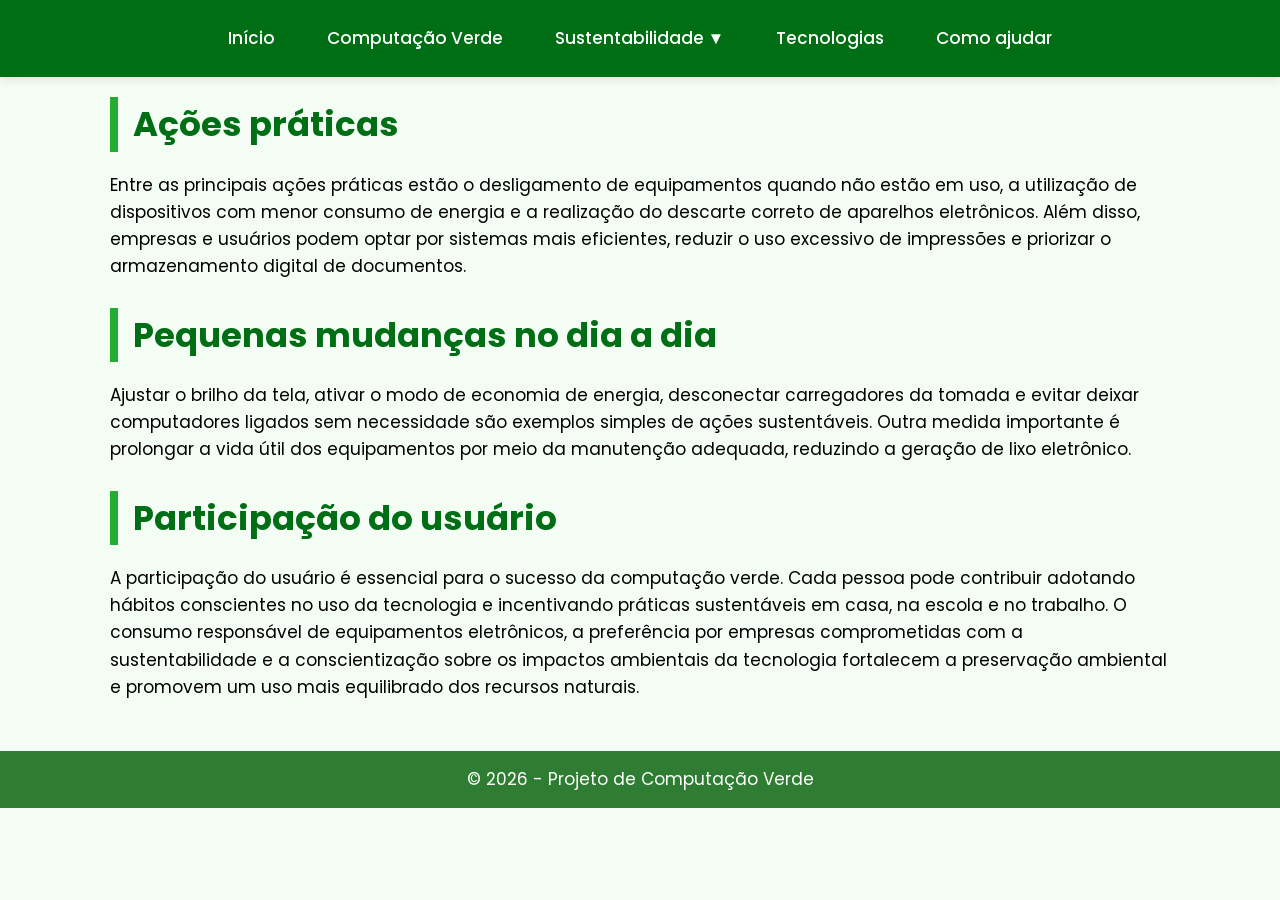
<file: como_ajudar.html>
<!DOCTYPE html>
<html lang="en">

<head>
    <meta charset="UTF-8">
    <meta name="viewport" content="width=device-width, initial-scale=1.0">
    <title>Página Inicial</title>
    <link rel="stylesheet" href="style.css">
    <style>
        body {
            font-family: 'Poppins', sans-serif;
            background-color: #f4fdf4;
            margin: 0;
            padding: 0;
            color: #000000;
        }

        .container {
            width: 100%;
            margin: auto;
            padding: 20px;
        }

        .container h2{
            color: #006E15;
            font-size: 2.0rem;
            border-left: 8px solid #25ac33;
            padding-left: 15px;
            margin-bottom: 20px;
        }
    </style>
</head>
<body>
    <nav class="menu-container">
        <ul class="menu-lista">
            <li><a href="index.html">Início</a></li>
            <li><a href="comp_verde.html">Computação Verde</a></li>
            <li class="dropdown"><a href="sustentab.html" class="dropbtn">Sustentabilidade ▼</a>
                <ul class="submenu">
                    <li><a href="efi_ener.html">Eficiênia Energética</a></li>
                    <li><a href="uso_disp.html">Uso Consciente de dispositivos</a></li>
                    <li><a href="red_elet.html">Redução de lixo Eletrônico</a></li>
                </ul>
            </li>
            <li><a href="tecnologias.html">Tecnologias</a></li>
            <li><a href="como_ajudar.html">Como ajudar</a></li>
        </ul>
    </nav>
    <div class="container">
        <h2>Ações práticas</h2>
        <p>
            Entre as principais ações práticas estão o desligamento de equipamentos quando não estão
            em uso, a utilização de dispositivos com menor consumo de energia e a realização do
            descarte correto de aparelhos eletrônicos. Além disso, empresas e usuários podem optar
            por sistemas mais eficientes, reduzir o uso excessivo de impressões e priorizar o
            armazenamento digital de documentos.
        </p>
        <br>
        <h2>Pequenas mudanças no dia a dia</h2>
        <p>
            Ajustar o brilho da tela, ativar o modo de economia de energia, desconectar carregadores
            da tomada e evitar deixar computadores ligados sem necessidade são exemplos simples de
            ações sustentáveis. Outra medida importante é prolongar a vida útil dos equipamentos por
            meio da manutenção adequada, reduzindo a geração de lixo eletrônico.
        </p>
        <br>
        <h2>Participação do usuário</h2>
        <p>
            A participação do usuário é essencial para o sucesso da computação verde. Cada pessoa
            pode contribuir adotando hábitos conscientes no uso da tecnologia e incentivando práticas
            sustentáveis em casa, na escola e no trabalho. O consumo responsável de equipamentos
            eletrônicos, a preferência por empresas comprometidas com a sustentabilidade e a
            conscientização sobre os impactos ambientais da tecnologia fortalecem a preservação
            ambiental e promovem um uso mais equilibrado dos recursos naturais.
        </p>
    </div>
    <footer>
        <p>© 2026 - Projeto de Computação Verde</p>
  </footer>
</body>
</html>
</file>
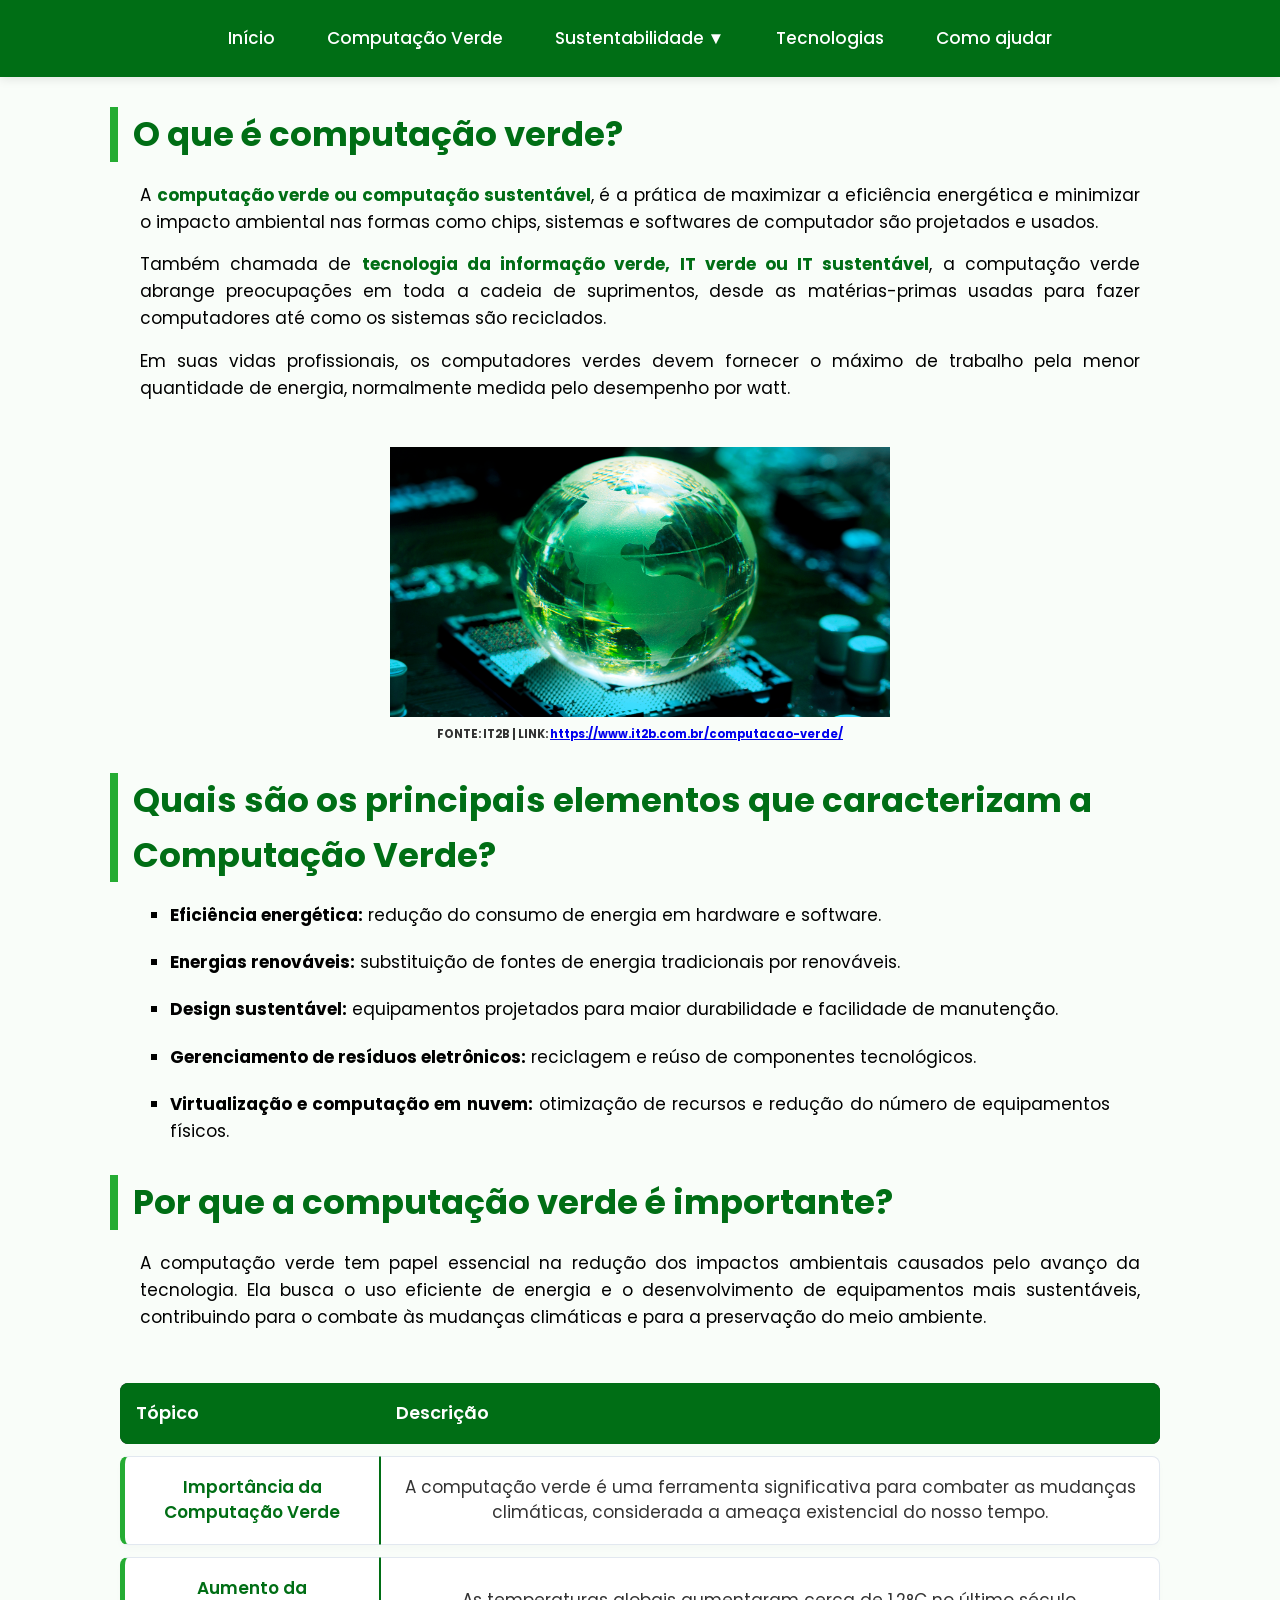
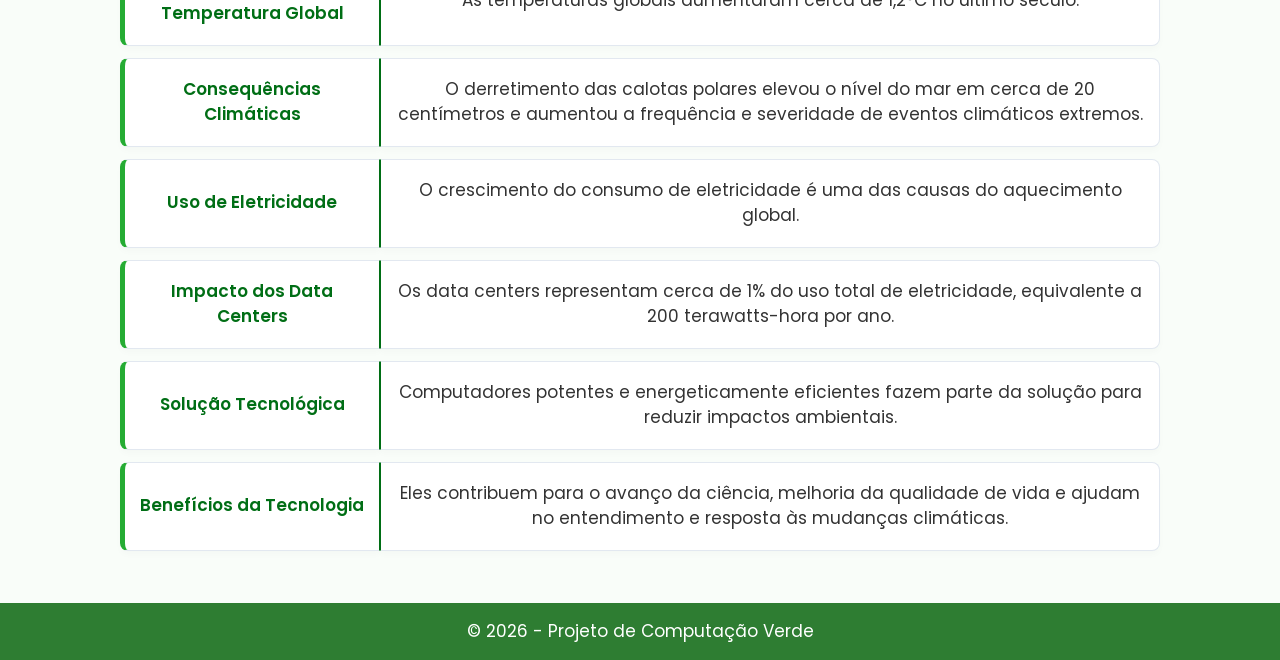
<file: comp_verde.html>
<!DOCTYPE html>
<html lang="en">

<head>
    <meta charset="UTF-8">
    <meta name="viewport" content="width=device-width, initial-scale=1.0">
    <title>Página Inicial</title>
    <link rel="stylesheet" href="style.css">
</head>

<body>
    <nav class="menu-container">
        <ul class="menu-lista">
            <li><a href="index.html">Início</a></li>
            <li><a href="comp_verde.html">Computação Verde</a></li>
            <li class="dropdown"><a href="sustentab.html" class="dropbtn">Sustentabilidade ▼</a>
                <ul class="submenu">
                    <li><a href="efi_ener.html">Eficiênia Energética</a></li>
                    <li><a href="uso_disp.html">Uso Consciente de dispositivos</a></li>
                    <li><a href="red_elet.html">Redução de lixo Eletrônico</a></li>
                </ul>
            </li>
            <li><a href="tecnologias.html">Tecnologias</a></li>
            <li><a href="como_ajudar.html">Como ajudar</a></li>
        </ul>
    </nav>
    <div class="container">
        <h1 class="titulo">O que é computação verde?</h1>
        <p class="texto">A <span class="negrito">computação verde ou computação sustentável</span>, é a prática de
            maximizar
            a eficiência energética e minimizar o impacto ambiental nas formas como chips, sistemas e softwares de
            computador são projetados e usados.</p>
        <p class="texto">Também chamada de <span class="negrito">tecnologia da informação verde, IT verde ou IT
                sustentável</span>, a computação verde abrange preocupações em toda a cadeia de suprimentos, desde as
            matérias-primas usadas para fazer computadores até como os sistemas são reciclados.</p>
        <p class="texto">Em suas vidas profissionais, os computadores verdes devem fornecer o máximo de trabalho pela
            menor
            quantidade de energia, normalmente medida pelo desempenho por watt.</p>
        <div class="centralizar">
            <img src="img/comp_verde.png" alt="Computação Verde" class="comp_verde" />
            <h6 class="fonte">FONTE: IT2B | LINK: <a href="https://www.it2b.com.br/computacao-verde/"
                    target="_blank">https://www.it2b.com.br/computacao-verde/</a></h6>
        </div>

        <h2 class="titulo">Quais são os principais elementos que caracterizam a Computação Verde?</h2>
        <ul class="lista">
            <li type="square" class="textolista"><strong>Eficiência energética:</strong> redução do consumo de energia
                em
                hardware e software.</li>
            <li type="square" class="textolista"><strong>Energias renováveis:</strong> substituição de fontes de energia
                tradicionais por renováveis.</li>
            <li type="square" class="textolista"><strong>Design sustentável:</strong> equipamentos projetados para maior
                durabilidade e facilidade de manutenção.</li>
            <li type="square" class="textolista"><strong>Gerenciamento de resíduos eletrônicos:</strong> reciclagem e
                reúso
                de componentes tecnológicos.</li>
            <li type="square" class="textolista"><strong>Virtualização e computação em nuvem:</strong> otimização de
                recursos e redução do número de equipamentos físicos.</li>
        </ul>

        <h2 class="titulo">Por que a computação verde é importante?</h2>
        <p class="texto">A computação verde tem papel essencial na redução dos impactos ambientais causados pelo avanço
            da
            tecnologia. Ela busca o uso eficiente de energia e o desenvolvimento de equipamentos mais sustentáveis,
            contribuindo para o combate às mudanças climáticas e para a preservação do meio ambiente.</p>
        <center>
            <table class="tabela-verde">
                <thead>
                    <tr>
                        <th>Tópico</th>
                        <th>Descrição</th>
                    </tr>
                </thead>
                <tbody>
                    <tr>
                        <td>Importância da Computação Verde</td>
                        <td>A computação verde é uma ferramenta significativa para combater as mudanças climáticas,
                            considerada a ameaça existencial do nosso tempo.</td>
                    </tr>
                    <tr>
                        <td>Aumento da Temperatura Global</td>
                        <td>As temperaturas globais aumentaram cerca de 1,2°C no último século.</td>
                    </tr>
                    <tr>
                        <td>Consequências Climáticas</td>
                        <td>O derretimento das calotas polares elevou o nível do mar em cerca de 20 centímetros e
                            aumentou a
                            frequência e severidade de eventos climáticos extremos.</td>
                    </tr>
                    <tr>
                        <td>Uso de Eletricidade</td>
                        <td>O crescimento do consumo de eletricidade é uma das causas do aquecimento global.</td>
                    </tr>
                    <tr>
                        <td>Impacto dos Data Centers</td>
                        <td>Os data centers representam cerca de 1% do uso total de eletricidade, equivalente a 200
                            terawatts-hora por ano.</td>
                    </tr>
                    <tr>
                        <td>Solução Tecnológica</td>
                        <td>Computadores potentes e energeticamente eficientes fazem parte da solução para reduzir
                            impactos
                            ambientais.</td>
                    </tr>
                    <tr>
                        <td>Benefícios da Tecnologia</td>
                        <td>Eles contribuem para o avanço da ciência, melhoria da qualidade de vida e ajudam no
                            entendimento
                            e resposta às mudanças climáticas.</td>
                    </tr>
                </tbody>
            </table>
        </center>
    </div>
    <footer>
        <p>© 2026 - Projeto de Computação Verde</p>
    </footer>
</body>

</html>
</file>
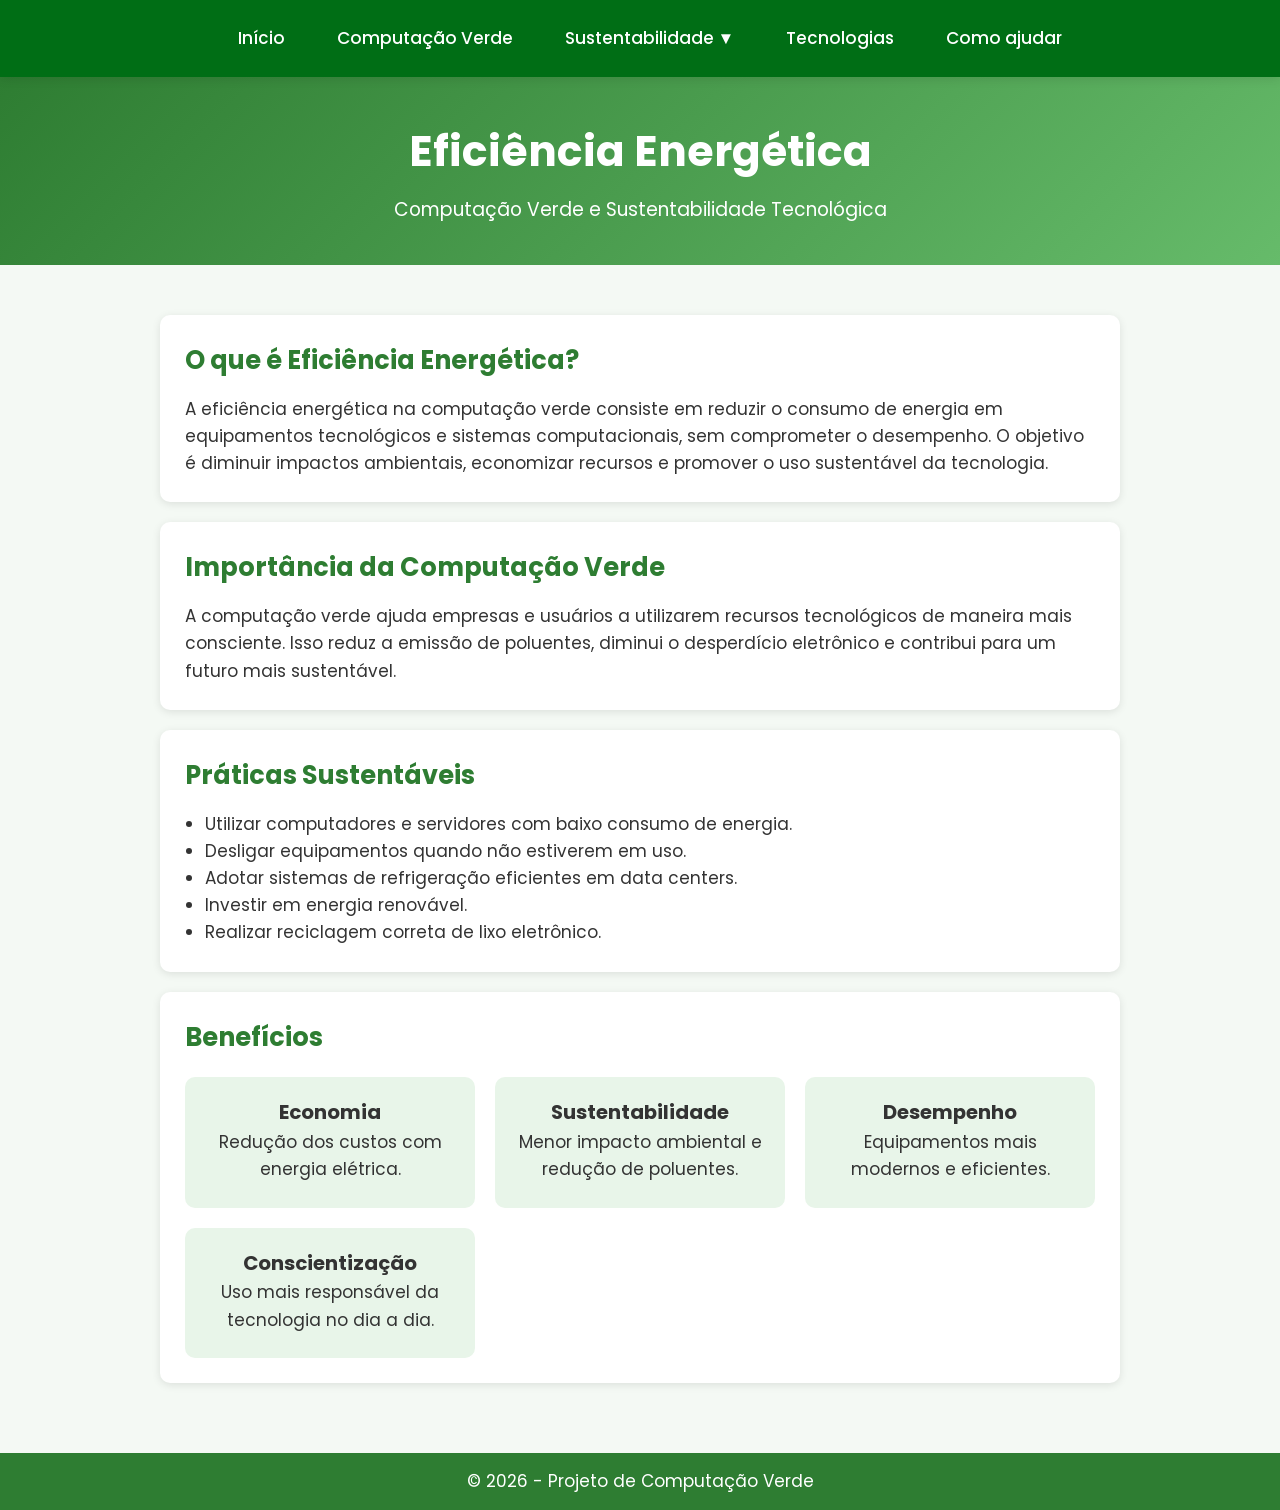
<file: efi_ener.html>
<!DOCTYPE html>
<html lang="en">
<head>
    <meta charset="UTF-8">
    <meta name="viewport" content="width=device-width, initial-scale=1.0">
    <title>Document</title>
    <link rel="stylesheet" href="style.css">
</head>
<body>
    
     <nav class="menu-container">
        <ul class="menu-lista">
            <li><a href="index.html">Início</a></li>
            <li><a href="comp_verde.html">Computação Verde</a></li>
            <li class="dropdown"><a href="sustentab.html" class="dropbtn">Sustentabilidade ▼</a>
                <ul class="submenu">
                    <li><a href="efi_ener.html">Eficiênia Energética</a></li>
                    <li><a href="uso_disp.html">Uso Consciente de dispositivos</a></li>
                    <li><a href="red_elet.html">Redução de lixo Eletrônico</a></li>
                </ul>
            </li>
            <li><a href="tecnologias.html">Tecnologias</a></li>
            <li><a href="como_ajudar.html">Como ajudar</a></li>
        </ul>
    </nav>


     <style>
    * {
      margin: 0;
      padding: 0;
      box-sizing: border-box;
      font-family: 'Poppins', sans-serif;
    }

    body {
      background-color: #f4f9f4;
      color: #333;
      line-height: 1.6;
    }

    header {
      background: linear-gradient(135deg, #2e7d32, #66bb6a);
      color: white;
      text-align: center;
      padding: 40px 20px;
    }

    header h1 {
      font-size: 2.5rem;
      margin-bottom: 10px;
    }

    header p {
      font-size: 1.1rem;
    }

    main {
      max-width: 1000px;
      margin: 30px auto;
      padding: 20px;
    }

    section {
      background: white;
      padding: 25px;
      margin-bottom: 20px;
      border-radius: 10px;
      box-shadow: 0 2px 8px rgba(0,0,0,0.1);
    }

    section h2 {
      color: #2e7d32;
      margin-bottom: 15px;
    }

    ul {
      margin-left: 20px;
    }

    .cards {
      display: grid;
      grid-template-columns: repeat(auto-fit, minmax(220px, 1fr));
      gap: 20px;
      margin-top: 20px;
    }

    .card {
      background: #e8f5e9;
      padding: 20px;
      border-radius: 10px;
      text-align: center;
      transition: 0.3s;
    }

    .card:hover {
      transform: translateY(-5px);
      background: #c8e6c9;
    }

        
  </style>



<header>
    <h1>Eficiência Energética</h1>
    <p>Computação Verde e Sustentabilidade Tecnológica</p>
  </header>

  <main>
    <section>
      <h2>O que é Eficiência Energética?</h2>
      <p>
        A eficiência energética na computação verde consiste em reduzir o consumo de energia em equipamentos tecnológicos e sistemas computacionais, sem comprometer o desempenho. O objetivo é diminuir impactos ambientais, economizar recursos e promover o uso sustentável da tecnologia.
      </p>
    </section>

    <section>
      <h2>Importância da Computação Verde</h2>
      <p>
        A computação verde ajuda empresas e usuários a utilizarem recursos tecnológicos de maneira mais consciente. Isso reduz a emissão de poluentes, diminui o desperdício eletrônico e contribui para um futuro mais sustentável.
      </p>
    </section>

    <section>
      <h2>Práticas Sustentáveis</h2>
      <ul>
        <li>Utilizar computadores e servidores com baixo consumo de energia.</li>
        <li>Desligar equipamentos quando não estiverem em uso.</li>
        <li>Adotar sistemas de refrigeração eficientes em data centers.</li>
        <li>Investir em energia renovável.</li>
        <li>Realizar reciclagem correta de lixo eletrônico.</li>
      </ul>
    </section>

    <section>
      <h2>Benefícios</h2>
      <div class="cards">
        <div class="card">
          <h3>Economia</h3>
          <p>Redução dos custos com energia elétrica.</p>
        </div>

        <div class="card">
          <h3>Sustentabilidade</h3>
          <p>Menor impacto ambiental e redução de poluentes.</p>
        </div>

        <div class="card">
          <h3>Desempenho</h3>
          <p>Equipamentos mais modernos e eficientes.</p>
        </div>

        <div class="card">
          <h3>Conscientização</h3>
          <p>Uso mais responsável da tecnologia no dia a dia.</p>
        </div>
      </div>
    </section>
  </main>

  <footer>
    <p>© 2026 - Projeto de Computação Verde</p>
  </footer>
    
</body>
</html>
</file>
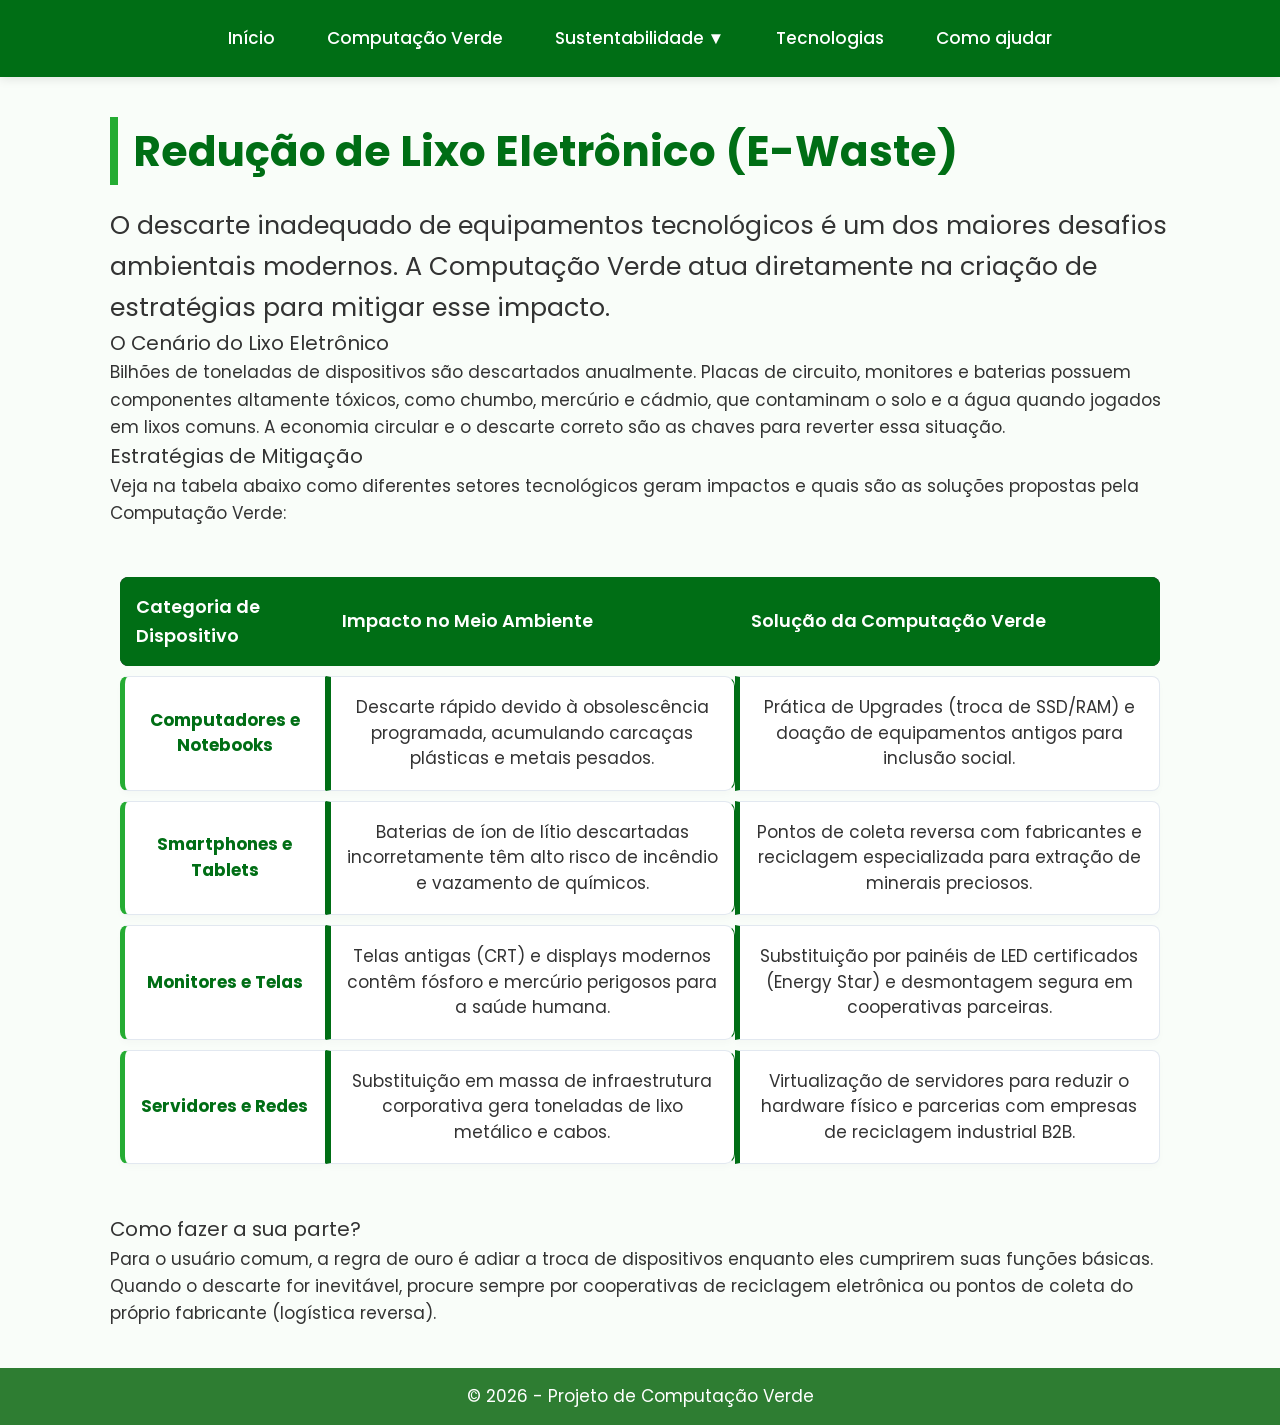
<file: red_elet.html>
<!DOCTYPE html>
<html lang="en">
<head>
    <meta charset="UTF-8">
    <meta name="viewport" content="width=device-width, initial-scale=1.0">
    <title>Redução de Lixo Eletrônico</title>
    <link rel="stylesheet" href="style.css">
</head>
<body>
    <nav class="menu-container">
        <ul class="menu-lista">
            <li><a href="index.html">Início</a></li>
            <li><a href="comp_verde.html">Computação Verde</a></li>
            <li class="dropdown"><a href="sustentab.html" class="dropbtn">Sustentabilidade ▼</a>
                <ul class="submenu">
                    <li><a href="efi_ener.html">Eficiênia Energética</a></li>
                    <li><a href="uso_disp.html">Uso Consciente de dispositivos</a></li>
                    <li><a href="#">Redução de lixo Eletrônico</a></li>
                </ul>
            </li>
            <li><a href="tecnologias.html">Tecnologias</a></li>
            <li><a href="como_ajudar.html">Como ajudar</a></li>
        </ul>
    </nav>
    <main class="conteudo-principal">
        <h1>Redução de Lixo Eletrônico (E-Waste)</h1>
        
        <h2>O descarte inadequado de equipamentos tecnológicos é um dos maiores desafios ambientais modernos. A Computação Verde atua diretamente na criação de estratégias para mitigar esse impacto.</h2>

        <h3>O Cenário do Lixo Eletrônico</h3>
        <p> Bilhões de toneladas de dispositivos são descartados anualmente. Placas de circuito, monitores e baterias possuem componentes altamente tóxicos, como chumbo, mercúrio e cádmio, que contaminam o solo e a água quando jogados em lixos comuns. A economia circular e o descarte correto são as chaves para reverter essa situação.</p>

        <h3>Estratégias de Mitigação</h3>
        <p>Veja na tabela abaixo como diferentes setores tecnológicos geram impactos e quais são as soluções propostas pela Computação Verde:</p>

        <table class="tabela-lixo2">
            <thead>
                <tr>
                    <th>Categoria de Dispositivo</th>
                    <th>Impacto no Meio Ambiente</th>
                    <th>Solução da Computação Verde</th>
                </tr>
            </thead>
            <tbody>
                <tr>
                    <td><strong>Computadores e Notebooks</strong></td>
                    <td>Descarte rápido devido à obsolescência programada, acumulando carcaças plásticas e metais pesados.</td>
                    <td>Prática de Upgrades (troca de SSD/RAM) e doação de equipamentos antigos para inclusão social.</td>
                </tr>
                <tr>
                    <td><strong>Smartphones e Tablets</strong></td>
                    <td>Baterias de íon de lítio descartadas incorretamente têm alto risco de incêndio e vazamento de químicos.</td>
                    <td>Pontos de coleta reversa com fabricantes e reciclagem especializada para extração de minerais preciosos.</td>
                </tr>
                <tr>
                    <td><strong>Monitores e Telas</strong></td>
                    <td>Telas antigas (CRT) e displays modernos contêm fósforo e mercúrio perigosos para a saúde humana.</td>
                    <td>Substituição por painéis de LED certificados (Energy Star) e desmontagem segura em cooperativas parceiras.</td>
                </tr>
                <tr>
                    <td><strong>Servidores e Redes</strong></td>
                    <td>Substituição em massa de infraestrutura corporativa gera toneladas de lixo metálico e cabos.</td>
                    <td>Virtualização de servidores para reduzir o hardware físico e parcerias com empresas de reciclagem industrial B2B.</td>
                </tr>
            </tbody>
        </table>

        <h3>Como fazer a sua parte?</h3>
        <p>Para o usuário comum, a regra de ouro é adiar a troca de dispositivos enquanto eles cumprirem suas funções básicas. Quando o descarte for inevitável, procure sempre por cooperativas de reciclagem eletrônica ou pontos de coleta do próprio fabricante (logística reversa).</p>
    </main>
    <footer>
        <p>© 2026 - Projeto de Computação Verde</p>
  </footer>
</body>
</html>
</file>
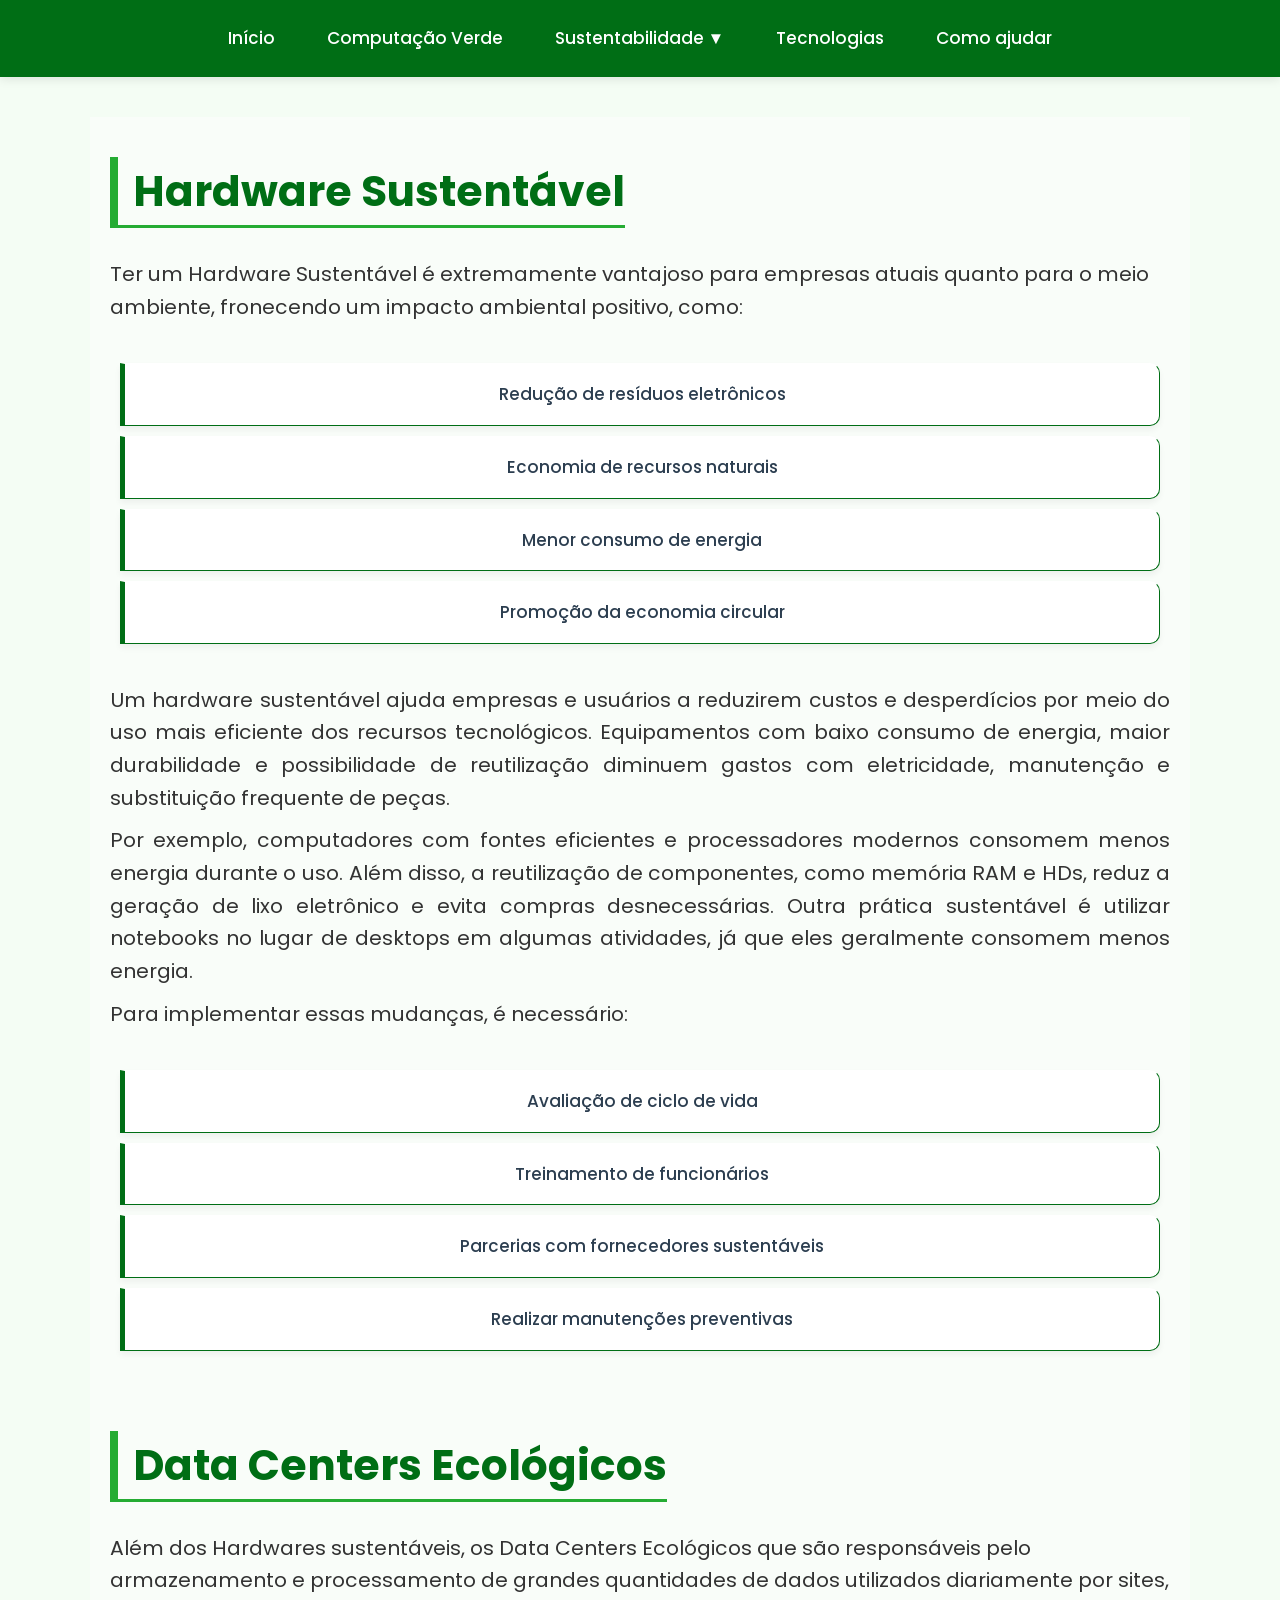
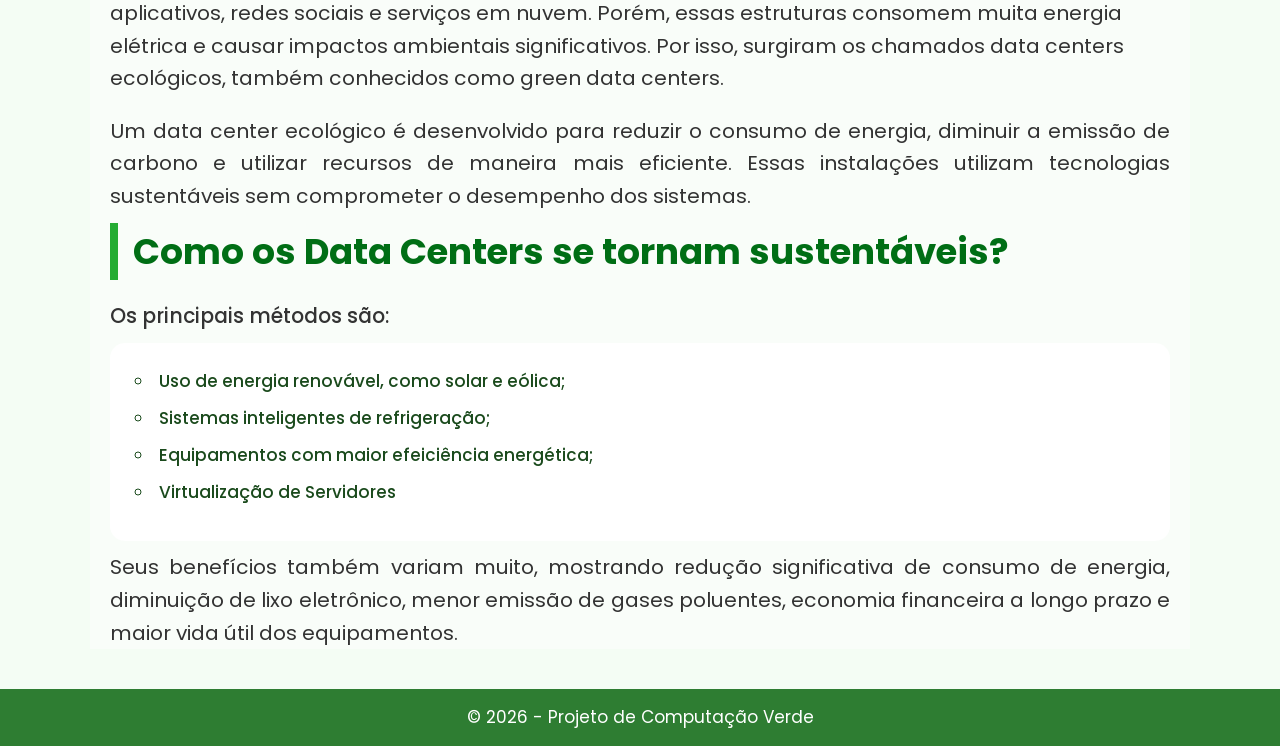
<file: tecnologias.html>
<!DOCTYPE html>
<html lang="en">

<head>
    <meta charset="UTF-8">
    <meta name="viewport" content="width=device-width, initial-scale=1.0">
    <title>Página Inicial</title>
    <link rel="stylesheet" href="style.css">
</head>
<body>
    <nav class="menu-container">
        <ul class="menu-lista">
            <li><a href="index.html">Início</a></li>
            <li><a href="comp_verde.html">Computação Verde</a></li>
            <li class="dropdown"><a href="sustentab.html" class="dropbtn">Sustentabilidade ▼</a>
                <ul class="submenu">
                    <li><a href="efi_ener.html">Eficiênia Energética</a></li>
                    <li><a href="uso_disp.html">Uso Consciente de dispositivos</a></li>
                    <li><a href="red_elet.html">Redução de lixo Eletrônico</a></li>
                </ul>
            </li>
            <li><a href="tecnologias.html">Tecnologias</a></li>
            <li><a href="como_ajudar.html">Como ajudar</a></li>
        </ul>
    </nav>

    <main class="pag_tecno conteudo-principal">
        <h1>Hardware Sustentável</h1>
        <br>
        <h2>Ter um Hardware Sustentável é extremamente vantajoso para empresas atuais quanto para o meio ambiente,
            fronecendo um impacto ambiental positivo, como: </h2>

        <br>

        <table>
            <tr>
                <td> Redução de resíduos eletrônicos</td>
            </tr>
            <tr>
                <td>Economia de recursos naturais</td>
            </tr>
            <tr>
                <td>Menor consumo de energia</td>
            </tr>
            <tr>
                <td>Promoção da economia circular</td>
            </tr>
        </table>

        <br>

        <h3>Um hardware sustentável ajuda empresas e usuários a reduzirem custos e desperdícios por meio do
            uso mais eficiente dos recursos tecnológicos. Equipamentos com baixo consumo de energia, maior durabilidade
            e possibilidade de reutilização diminuem gastos com eletricidade, manutenção e substituição frequente
            de peças.</h3>

        <br>

        <h3>Por exemplo, computadores com fontes eficientes e processadores modernos consomem menos energia durante
            o uso. Além disso, a reutilização de componentes, como memória RAM e HDs, reduz a geração de lixo eletrônico
            e evita compras desnecessárias. Outra prática sustentável é utilizar notebooks no lugar de desktops em
            algumas
            atividades, já que eles geralmente consomem menos energia. </h3>

        <br>

        <h3>Para implementar essas mudanças, é necessário:</h3>

        <br>

        <table>
            <tr>
                <td> Avaliação de ciclo de vida</td>
            </tr>
            <tr>
                <td> Treinamento de funcionários</td>
            </tr>
            <tr>
                <td> Parcerias com fornecedores sustentáveis</td>
            </tr>
            <tr>
                <td> Realizar manutenções preventivas</td>
            </tr>
        </table>

        <br>
        <br>

        <h1>Data Centers Ecológicos</h1>
        <br>
        <h2>Além dos Hardwares sustentáveis, os Data Centers Ecológicos que são responsáveis pelo armazenamento
            e processamento de grandes quantidades de dados utilizados diariamente por sites, aplicativos,
            redes sociais e serviços em nuvem. Porém, essas estruturas consomem muita energia elétrica e
            causar impactos ambientais significativos. Por isso, surgiram os chamados data centers ecológicos,
            também conhecidos como green data centers.</h2>
        <br>
        <h3>Um data center ecológico é desenvolvido para reduzir o consumo de energia, diminuir a emissão de
            carbono e utilizar recursos de maneira mais eficiente. Essas instalações utilizam tecnologias
            sustentáveis sem comprometer o desempenho dos sistemas.</h3>
        <br>
        <br>
        <h3 class="h3">Como os Data Centers se tornam sustentáveis?</h3>
        <p>Os principais métodos são:</p>

        <br>

        <ul type="circle">
            <li>Uso de energia renovável, como solar e eólica;</li>
            <li>Sistemas inteligentes de refrigeração;</li>
            <li>Equipamentos com maior efeiciência energética;</li>
            <li>Virtualização de Servidores</li>
        </ul>

        <br>

        <h3>Seus benefícios também variam muito, mostrando redução significativa de consumo de energia,
            diminuição de lixo eletrônico, menor emissão de gases poluentes, economia financeira a longo prazo e
            maior vida útil dos equipamentos.</h3>

        <br>
        <br>
        <br>
    </main>
</body>

<footer>
        <p>© 2026 - Projeto de Computação Verde</p>
  </footer>

<style>
     body {
            font-family: 'Poppins', sans-serif;
            background-color: #f4fdf4;
            margin: 0;
            padding: 0;
            color: #000000;
        }

</style>
</body>
</html>
</file>
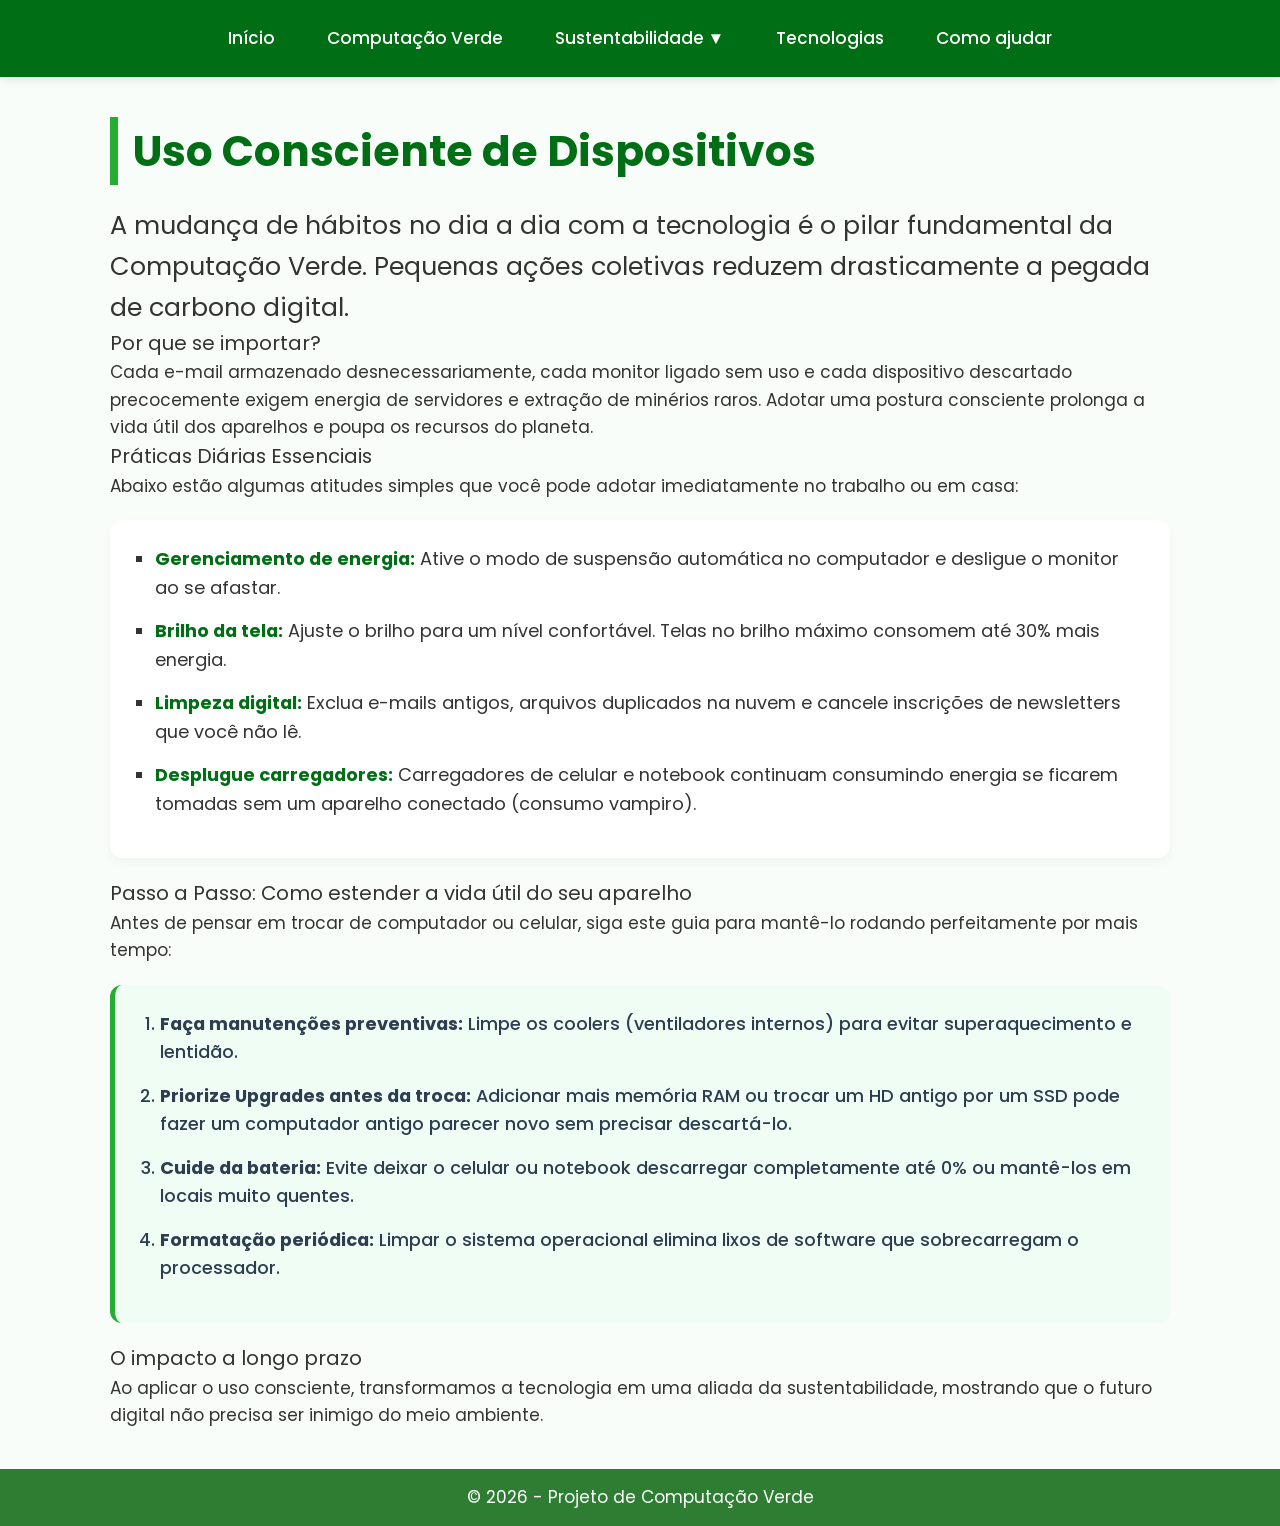
<file: uso_disp.html>
<!DOCTYPE html>
<html lang="en">
<head>
    <meta charset="UTF-8">
    <meta name="viewport" content="width=device-width, initial-scale=1.0">
    <title>Uso Consiente de Dispositivos</title>
    <link rel="stylesheet" href="style.css">
</head>
<body>
    <nav class="menu-container">
        <ul class="menu-lista">
            <li><a href="index.html">Início</a></li>
            <li><a href="comp_verde.html">Computação Verde</a></li>
            <li class="dropdown"><a href="sustentab.html" class="dropbtn">Sustentabilidade ▼</a>
                <ul class="submenu">
                    <li><a href="efi_ener.html">Eficiênia Energética</a></li>
                    <li><a href="uso_disp.html">Uso Consciente de dispositivos</a></li>
                    <li><a href="red_elet.html">Redução de lixo Eletrônico</a></li>
                </ul>
            </li>
            <li><a href="tecnologias.html">Tecnologias</a></li>
            <li><a href="como_ajudar.html">Como ajudar</a></li>
        </ul>
    </nav>
    <main class="conteudo-principal">
        <h1>Uso Consciente de Dispositivos</h1>
        
        <h2>A mudança de hábitos no dia a dia com a tecnologia é o pilar fundamental da Computação Verde. Pequenas ações coletivas reduzem drasticamente a pegada de carbono digital.</h2>

        <h3>Por que se importar?</h3>
        <p>Cada e-mail armazenado desnecessariamente, cada monitor ligado sem uso e cada dispositivo descartado precocemente exigem energia de servidores e extração de minérios raros. Adotar uma postura consciente prolonga a vida útil dos aparelhos e poupa os recursos do planeta.</p>

        <h3>Práticas Diárias Essenciais</h3>
        <p>Abaixo estão algumas atitudes simples que você pode adotar imediatamente no trabalho ou em casa:</p>
        
        <ul class="lista-customizada">
            <li><strong>Gerenciamento de energia:</strong> Ative o modo de suspensão automática no computador e desligue o monitor ao se afastar.</li>
            <li><strong>Brilho da tela:</strong> Ajuste o brilho para um nível confortável. Telas no brilho máximo consomem até 30% mais energia.</li>
            <li><strong>Limpeza digital:</strong> Exclua e-mails antigos, arquivos duplicados na nuvem e cancele inscrições de newsletters que você não lê.</li>
            <li><strong>Desplugue carregadores:</strong> Carregadores de celular e notebook continuam consumindo energia se ficarem tomadas sem um aparelho conectado (consumo vampiro).</li>
        </ul>

        <h3>Passo a Passo: Como estender a vida útil do seu aparelho</h3>
        <p>Antes de pensar em trocar de computador ou celular, siga este guia para mantê-lo rodando perfeitamente por mais tempo:</p>

        <ol class="lista-ordenada-customizada">
            <li><strong>Faça manutenções preventivas:</strong> Limpe os coolers (ventiladores internos) para evitar superaquecimento e lentidão.</li>
            <li><strong>Priorize Upgrades antes da troca:</strong> Adicionar mais memória RAM ou trocar um HD antigo por um SSD pode fazer um computador antigo parecer novo sem precisar descartá-lo.</li>
            <li><strong>Cuide da bateria:</strong> Evite deixar o celular ou notebook descarregar completamente até 0% ou mantê-los em locais muito quentes.</li>
            <li><strong>Formatação periódica:</strong> Limpar o sistema operacional elimina lixos de software que sobrecarregam o processador.</li>
        </ol>

        <h3>O impacto a longo prazo</h3>
        <p>Ao aplicar o uso consciente, transformamos a tecnologia em uma aliada da sustentabilidade, mostrando que o futuro digital não precisa ser inimigo do meio ambiente.</p>
    </main>
    <footer>
        <p>© 2026 - Projeto de Computação Verde</p>
  </footer>
</body>
</html>
</file>
<file: style.css>
@import url('https://fonts.googleapis.com/css2?family=Poppins:ital,wght@0,100;0,200;0,300;0,400;0,500;0,600;0,700;0,800;0,900;1,100;1,200;1,300;1,400;1,500;1,600;1,700;1,800;1,900&display=swap');

:root {
    --primary-color: #006E15;
    --secondary-color: #25ac33;
    --background-color: #f9fdf9;
}


* {
    margin: 0;
    padding: 0;
    box-sizing: border-box;
    font-family: 'Poppins', sans-serif;
}

.menu-container {
    width: 100%;
    background-color: var(--primary-color);
    padding: 15px 0;
    position: sticky;
    top: 0;
    z-index: 1000;
    box-shadow: 0 2px 10px rgba(0,0,0,0.1);
}

.menu-lista {
    list-style: none;
    display: flex;
    justify-content: center;
    flex-wrap: wrap;
    gap: 20px;
}

.menu-lista a {
    text-decoration: none;
    color: white;
    font-family: 'Poppins', sans-serif;
    font-weight: 500;
    font-size: 1rem;
    padding: 10px 16px;
    border-radius: 8px;
    transition: 0.3s ease;
    display: block;
}

.menu-lista a:hover {
    background-color: var(--secondary-color);
    transform: translateY(-2px);
}
.dropdown {
    position: relative;
}

.submenu {
    display: none;
    position: absolute;
    background-color: var(--primary-color);
    min-width: 160px;
    list-style: none;
    top: 100%;
    left: 0;
    box-shadow: 0px 8px 16px rgba(0, 0, 0, 2);
    z-index: 1;
}

.submenu li a {
    padding: 12px 16px;
    display: block;
    font-size: 14px;
}

.dropdown:hover .submenu {
    display: block;
}

.submenu li a:hover {
    background-color: var(--secondary-color);
}

@media (max-width: 600px) {
    .menu-lista {
        flex-direction: column;
        align-items: center;
    }
}

@media (max-width: 600px) {
    .submenu {
        position: static;
        width: 100%;
        box-shadow: none;
        background-color: var(--primary-color);
    }
}

@media (max-width: 768px) {
    .about-grid {
        grid-template-columns: 1fr;
    }

    .hero-content h1 {
        font-size: 2.5rem;
    }
}

@media(max-width: 900px){

    .about-grid {
        grid-template-columns: 1fr;
    }

    .about-text {
        order: 2;
    }

    .about-image {
        order: 1;
    }

    .about-text h2 {
        font-size: 34px;
    }

}

footer {
      text-align: center;
      background: #2e7d32;
      color: white;
      padding: 15px;
      margin-top: 30px;
    }

body {
    font-family: 'Poppins', sans-serif;
    line-height: 1.6;
    color: #333;
    /* scroll-behavior: smooth; */
    background-color: var(--background-color);
}

html{
    font-size: 17px;
}

.container {
    max-width: 1100px;
    margin: 0 auto;
    padding: 0 20px;
}

.hero {
    height: 80vh;
    background:
        linear-gradient(rgba(0, 0, 0, 0.6),
            rgba(0, 0, 0, 0.6)),
        url('https://images.unsplash.com/photo-1441974231531-c6227db76b6e?auto=format&fit=crop&w=1350&q=80');
    background-size: cover;
    background-position: center;
    display: flex;
    align-items: center;
    justify-content: center;
    text-align: center;
    color: #fff;
}

.hero-content h1 {
    font-size: 3.5rem;
    margin-bottom: 20px;
    
}

.hero-content h1 span {
    color: #81c784;
}

.hero-content p {
    font-size: 1.2rem;
    max-width: 700px;
    margin-bottom: 30px;
    margin-left: 60px;
}

.btn-main {
    padding: 15px 40px;
    background: #4caf50;
    color: #fff;
    text-decoration: none;
    border-radius: 30px;
    font-weight: 600;
    transition: transform 0.3s;
    display: inline-block;
}

.btn-main:hover {
    transform: scale(1.05);
    background: #45a049;
}

.about {
    padding: 100px 8%;
    background: linear-gradient(to bottom, #f4fff6, #e8f5ea);
}

.about-grid {
    display: grid;
    grid-template-columns: 1fr 1fr;
    gap: 60px;
    align-items: center;
}

.about-text{
    background: rgba(255, 255, 255, 0.7);
    padding: 40px;
    border-radius: 25px;
    backdrop-filter: blur(10px);
    box-shadow: 0 10px 30px rgba(0,0,0,0.08);
    transition: 0.4s;
    margin-bottom: 20px;
}

.about-text:hover{
    transform: translateY(-8px);
}

.about-text h2{
    font-size: 42px;
    color: #1f5f3b;
    margin-bottom: 25px;
    position: relative;
}

.about-text h2::after{
    content: "";
    width: 90px;
    height: 5px;
    background: #39b86b;
    position: absolute;
    left: 0;
    bottom: -12px;
    border-radius: 10px;
}

.about-text p{
    font-size: 18px;
    line-height: 1.9;
    color: #444;
    margin-top: 25px;
}

.about-image{
    display: grid;
    grid-template-columns: repeat(2, 1fr);
    gap: 20px;
}

.about-image img {
    width: 100%;
    height: 260px;
    object-fit: cover;
    border-radius: 25px;
    display: block;
    box-shadow: 0 10px 25px rgba(0,0,0,0.15);
    transition: 0.4s;
}


.about-image::before{
    height: 100%;
    background: linear-gradient(135deg, #39b86b, #7dff9b);
    position: absolute;
    top: 20px;
    left: 20px;
    border-radius: 30px;
    z-index: -1;
}

.features {
    background: #eef7ee;
    padding: 80px 0;
}

.section-title {
    text-align: center;
    margin-bottom: 50px;
    font-size: 2.5rem;
}

.card-container {
    display: grid;
    grid-template-columns: repeat(auto-fit, minmax(230px, 1fr));
    gap: 20px;
}

.card {
    background: #fff;
    padding: 40px 30px;
    border-radius: 12px;
    text-align: center;
    transition: 0.3s;
    border-bottom: 4px solid transparent;
}

.card:hover {
    transform: translateY(-10px);
    border-color: #4caf50;
    box-shadow: 0 10px 20px rgba(0, 0, 0, 0.1);
}

.card .icon {
    font-size: 3rem;
    margin-bottom: 15px;
}

.titulo{
    margin-top: 30px;
    color: #006E15;
    font-size: 2.0rem;
    border-left: 8px solid #25ac33;
    padding-left: 15px;
    margin-bottom: 20px;
}
.texto{
    font-family: 'Poppins', sans-serif;
    color: #000000;
    text-align: justify;
    margin-left: 30px;
    margin-right: 30px;
    margin-top: 15px;
    margin-bottom: 15px;
}
.negrito{
    font-weight: bold;
    color:#006E15
}
.comp_verde{
    width: 500px;
    height: 300px; 
    padding-top: 30px;
}
.fonte{
    font-family: 'Poppins', sans-serif;
}
.lista{
    padding-left: 30px;
    padding-right: 30px;
}
.textolista{
    font-family: 'Poppins', sans-serif;
    color: #000000;
    text-align: justify;
    margin-left: 30px;
    margin-right: 30px;
    margin-top: 10px;
    margin-bottom: 20px;
}
table{
    padding: 10px;
}
td, th{
    border: 1px solid #006E15; 
    text-align: center;
    padding: 5px;
}

.pag_tecno {
    max-width: 1100px;
    margin: 0 auto;
    padding: 20px;
    background-color: var(--background-color);
}

.pag_tecno h1 {
    color: var(--primary-color);
    font-size: 2.2rem;
    border-bottom: 3px solid var(--secondary-color);
    display: inline-block;
    margin-top: 40px;
    margin-bottom: 10px;
}

.pag_tecno h2 {
    font-size: 1.2rem;
    color: #444;
    font-weight: 500;
    line-height: 1.6;
    margin-bottom: 20px;
}

.pag_tecno .h3{
    color: #006E15;
    font-size: 2.1rem;
    border-left: 8px solid #25ac33;
    padding-left: 15px;
    margin-bottom: 20px;
    font-weight: 700;
}

.pag_tecno h3, 
.pag_tecno p {
    font-size: 1.2rem;
    color: #333;
    font-weight: 500;
    text-align: justify;
}

.pag_tecno table {
    width: 100%;
    border-collapse: separate;
    border-spacing: 0 8px; 
    margin: 20px 0;
}

.pag_tecno td {
    background-color: #ffffff;
    padding: 12px 20px;
    border-left: 5px solid var(--primary-color);
    box-shadow: 0 2px 4px rgba(0,0,0,0.1);
    border-radius: 0 8px 8px 0;
    font-weight: 500;
    color: #2c3e50;
}


.pag_tecno ul {
    list-style-position: inside;
    padding: 20px;
    background: #eef7ee; 
    border-radius: 10px;
}

.pag_tecno li {
    margin-bottom: 10px;
    font-weight: 500;
    color: #1a4a1c;
}

.pag_tecno br {
    content: "";
    margin: 10px 0;
    display: block;
}

.conteudo-principal {
    max-width: 1100px;
    margin: 40px auto; 
    padding: 0 20px;   
}

.conteudo-principal h1 {
    color: var(--primary-color);
    font-size: 2.5rem;
    border-left: 8px solid var(--secondary-color);
    padding-left: 15px;
    margin-bottom: 20px;
}

.conteudo-principal h2, .conteudo-principal h3 {
    font-weight: 400;
    color: #333;
    line-height: 1.6;
}

.conteudo-principal table {
    width: 100%;
    border-collapse: separate;
    border-spacing: 0 10px;
}

.conteudo-principal td {
    background-color: #fff;
    padding: 15px;
    border-left: 5px solid var(--primary-color);
    border-radius: 0 10px 10px 0;
    box-shadow: 0 4px 6px rgba(0,0,0,0.05);
}

.conteudo-principal ul {
    background: #fff;
    padding: 25px;
    border-radius: 15px;
    list-style-type: circle;
}

.centralizar{
    text-align: center;
}

.conteudo-principal .lista-customizada {
    background-color: #ffffff;
    padding: 25px 30px 25px 45px;
    border-radius: 12px;
    box-shadow: 0 4px 10px rgba(0,0,0,0.04);
    margin: 20px 0;
    list-style-type: square; 
}

.conteudo-principal .lista-customizada li {
    font-size: 1.05rem;
    color: #333;
    margin-bottom: 15px;
    line-height: 1.6;
}

.conteudo-principal .lista-customizada li strong {
    color: var(--primary-color);
}

.conteudo-principal .lista-ordenada-customizada {
    background-color: #f0fdf4; 
    padding: 25px 30px 25px 45px;
    border-radius: 12px;
    border-left: 5px solid var(--secondary-color);
    margin: 20px 0;
}

.conteudo-principal .lista-ordenada-customizada li {
    font-size: 1.05rem;
    color: #2c3e50;
    margin-bottom: 15px;
    line-height: 1.6;
    font-weight: 500;
}

.tabela-lixo2 {
    width: 100%;
    border-collapse: separate;
    border-spacing: 0 12px; 
    margin: 30px 0;
    font-family: 'Poppins', sans-serif;
}

.tabela-lixo2 th {
    background-color: var(--primary-color);
    color: #ffffff;
    padding: 15px;
    font-weight: 600;
    text-align: left;
    font-size: 1.05rem;
}

.tabela-lixo2 th:first-child {
    border-radius: 8px 0 0 8px;
}

.tabela-lixo2 th:last-child {
    border-radius: 0 8px 8px 0;
}

.tabela-lixo2 td {
    background-color: #ffffff;
    padding: 18px 15px;
    color: #333;
    font-size: 1rem;
    line-height: 1.5;
    border-top: 1px solid #e2e8f0;
    border-bottom: 1px solid #e2e8f0;
    box-shadow: 0 4px 6px rgba(0, 0, 0, 0.02);
}

.tabela-lixo2 td:first-child {
    border-left: 5px solid var(--secondary-color);
    border-radius: 8px 0 0 8px;
    color: var(--primary-color);
}

.tabela-lixo2 td:last-child {
    border-right: 1px solid #e2e8f0;
    border-radius: 0 8px 8px 0;
}

.tabela-lixo2 tr:hover td {
    background-color: #f0fdf4;
    transition: background-color 0.2s ease;
}

@media (max-width: 768px) {
    .conteudo-principal h1 {
        font-size: 2rem;
    }
    .conteudo-principal .lista-customizada, 
    .conteudo-principal .lista-ordenada-customizada {
        padding: 20px 20px 20px 35px;
    }
}

.tabela-verde {
    width: 100%;
    border-collapse: separate;
    border-spacing: 0 12px; 
    margin: 30px 0;
    font-family: 'Poppins', sans-serif;
}

.tabela-verde th {
    background-color: var(--primary-color);
    color: #ffffff;
    padding: 15px;
    font-weight: 600;
    text-align: left;
    font-size: 1.05rem;
}

.tabela-verde th:first-child {
    border-radius: 8px 0 0 8px;
}

.tabela-verde th:last-child {
    border-radius: 0 8px 8px 0;
}

.tabela-verde td {
    background-color: #ffffff;
    padding: 18px 15px;
    color: #333;
    font-size: 1rem;
    line-height: 1.5;
    border-top: 1px solid #e2e8f0;
    border-bottom: 1px solid #e2e8f0;
    box-shadow: 0 4px 6px rgba(0, 0, 0, 0.02);
}

.tabela-verde td:first-child {
    border-left: 5px solid var(--secondary-color);
    border-radius: 8px 0 0 8px;
    color: var(--primary-color);
    font-weight: 600;
}

.tabela-verde td:last-child {
    border-right: 1px solid #e2e8f0;
    border-radius: 0 8px 8px 0;
}

.tabela-verde tr:hover td {
    background-color: #f0fdf4;
    transition: background-color 0.2s ease;
}

@media (max-width: 768px) {
    .tabela-verde, 
    .tabela-verde thead, 
    .tabela-verde tbody, 
    .tabela-verde th, 
    .tabela-verde td, 
    .tabela-verde tr { 
        display: block; 
        width: 100%;
    }
    
    .tabela-verde thead {
        display: none;
    }
    
    .tabela-verde tr {
        margin-bottom: 20px;
        box-shadow: 0 4px 10px rgba(0,0,0,0.05);
    }

    .tabela-verde td {
        border: none;
        border-radius: 0 !important;
        padding: 12px 15px;
    }

    .tabela-verde td:first-child {
        border-left: 5px solid var(--secondary-color);
        border-top-left-radius: 8px !important;
        border-top-right-radius: 8px !important;
        background-color: #f0fdf4;
    }
    
    .tabela-verde td:last-child {
        border-bottom-left-radius: 8px !important;
        border-bottom-right-radius: 8px !important;
        border-bottom: 1px solid #e2e8f0;
    }
}

.impact{
    padding: 100px 8%;
    background: linear-gradient(to bottom, #f4fff6, #eaf8ed);
}

.section-title{
    text-align: center;
    margin-bottom: 60px;
}

.section-title h2{
    font-size: 42px;
    color: #1f5f3b;
    margin-bottom: 20px;
}

.section-title p{
    max-width: 900px;
    margin: auto;
    line-height: 1.9;
    color: #555;
    font-size: large;
}

.impact-grid{
    display: grid;
    grid-template-columns: repeat(auto-fit, minmax(300px,1fr));
    gap: 30px;
}

.impact-card{
    background: white;
    padding: 35px;
    border-radius: 25px;

    box-shadow: 0 10px 30px rgba(0,0,0,0.08);

    transition: 0.4s;
}

.impact-card:hover{
    transform: translateY(-10px);
}

.impact-card i{
    font-size: 50px;
    color: #39b86b;
    margin-bottom: 25px;
}

.impact-card h3{
    color: #1f5f3b;
    margin-bottom: 20px;
}

.impact-card p{
    color: #555;
    line-height: 1.8;
    margin-bottom: 15px;
}

.pillars{
    padding: 100px 8%;
    background: white;
}

.pillars-flow{
    display: flex;
    justify-content: center;
    align-items: center;
    flex-wrap: wrap;
    gap: 25px;
}

.pillar{
    background: #f4fff6;
    padding: 25px 35px;

    border-radius: 20px;

    box-shadow: 0 10px 25px rgba(0,0,0,0.08);

    text-align: center;

    transition: 0.4s;
}

.pillar:hover{
    transform: translateY(-8px);
    background: #e1fce6;
}

.pillar i{
    font-size: 45px;
    color: #39b86b;
    margin-bottom: 15px;
}

.pillar span{
    display: block;
    font-weight: bold;
    color: #1f5f3b;
}

.arrow i{
    font-size: 30px;
    color: #39b86b;
}

.innovation{
    padding: 100px 8%;
    background: #eef8f0;
}

.innovation-grid{
    display: grid;
    grid-template-columns: repeat(auto-fit, minmax(260px,1fr));
    gap: 30px;
}

.innovation-card{
    background: white;
    padding: 35px;
    border-radius: 25px;

    box-shadow: 0 10px 30px rgba(0,0,0,0.08);

    transition: 0.4s;
}

.innovation-card:hover{
    transform: translateY(-10px);
}

.innovation-card i{
    font-size: 50px;
    color: #39b86b;
    margin-bottom: 25px;
}

.innovation-card h3{
    color: #1f5f3b;
    margin-bottom: 20px;
}

.innovation-card p{
    color: #555;
    line-height: 1.8;
    margin-bottom: 15px;
}

.comparison{
    padding: 100px 8%;
    background: linear-gradient(to bottom, #e7f4ea, #dff1e4);
}

.table-container{
    overflow-x: auto;
}
.tabela-sustenta {
    width: 100%;
    border-collapse: separate;
    border-spacing: 0 12px; 
    margin: 30px 0;
    font-family: 'Poppins', sans-serif;
}

.tabela-sustenta th {
    background-color: var(--primary-color);
    color: #ffffff;
    padding: 15px;
    font-weight: 600;
    text-align: left;
    font-size: 1.05rem;
}

.tabela-sustenta th:first-child {
    border-radius: 8px 0 0 8px;
}

.tabela-sustenta th:last-child {
    border-radius: 0 8px 8px 0;
}

.tabela-sustenta td {
    background-color: #ffffff;
    padding: 18px 15px;
    color: #333;
    font-size: 1rem;
    line-height: 1.5;
    border-top: 1px solid #e2e8f0;
    border-bottom: 1px solid #e2e8f0;
    box-shadow: 0 4px 6px rgba(0, 0, 0, 0.02);
}

.tabela-sustenta td:first-child {
    border-left: 5px solid var(--secondary-color);
    border-radius: 8px 0 0 8px;
    color: var(--primary-color);
    font-weight: 600;
}

.tabela-sustenta td:last-child {
    border-right: 1px solid #e2e8f0;
    border-radius: 0 8px 8px 0;
}

.tabela-sustenta tr:hover td {
    background-color: #f0fdf4;
    transition: background-color 0.2s ease;
}

thead{
    background: #2b2d36;
}

thead th{
    padding: 25px;
    text-align: left;
}

tbody td{
    padding: 25px;
    border-top: 1px solid rgba(255,255,255,0.08);

    line-height: 1.8;
    color: #d7d7d7;
}

tbody tr:hover{
    background: rgba(255,255,255,0.03);
}

.brazil{
    padding: 100px 8%;
    background: white;
}

.brazil-content{
    display: grid;
    grid-template-columns: 1fr 1fr;
    gap: 60px;
    align-items: center;
}

.brazil-text h2{
    font-size: 42px;
    color: #1f5f3b;
    margin-bottom: 25px;
}

.brazil-text p{
    color: #555;
    line-height: 1.9;
    margin-bottom: 20px;
}

.brazil-image img{
    width: 100%;
    border-radius: 30px;

    box-shadow: 0 15px 35px rgba(0,0,0,0.15);

    transition: 0.4s;
}

.brazil-image img:hover{
    transform: scale(1.03);
}

@media(max-width: 900px){

    .brazil-content{
        grid-template-columns: 1fr;
    }

    .pillars-flow{
        flex-direction: column;
    }

    .arrow{
        transform: rotate(90deg);
    }

    .section-title h2,
    .brazil-text h2{
        font-size: 34px;
    }

}
</file>
